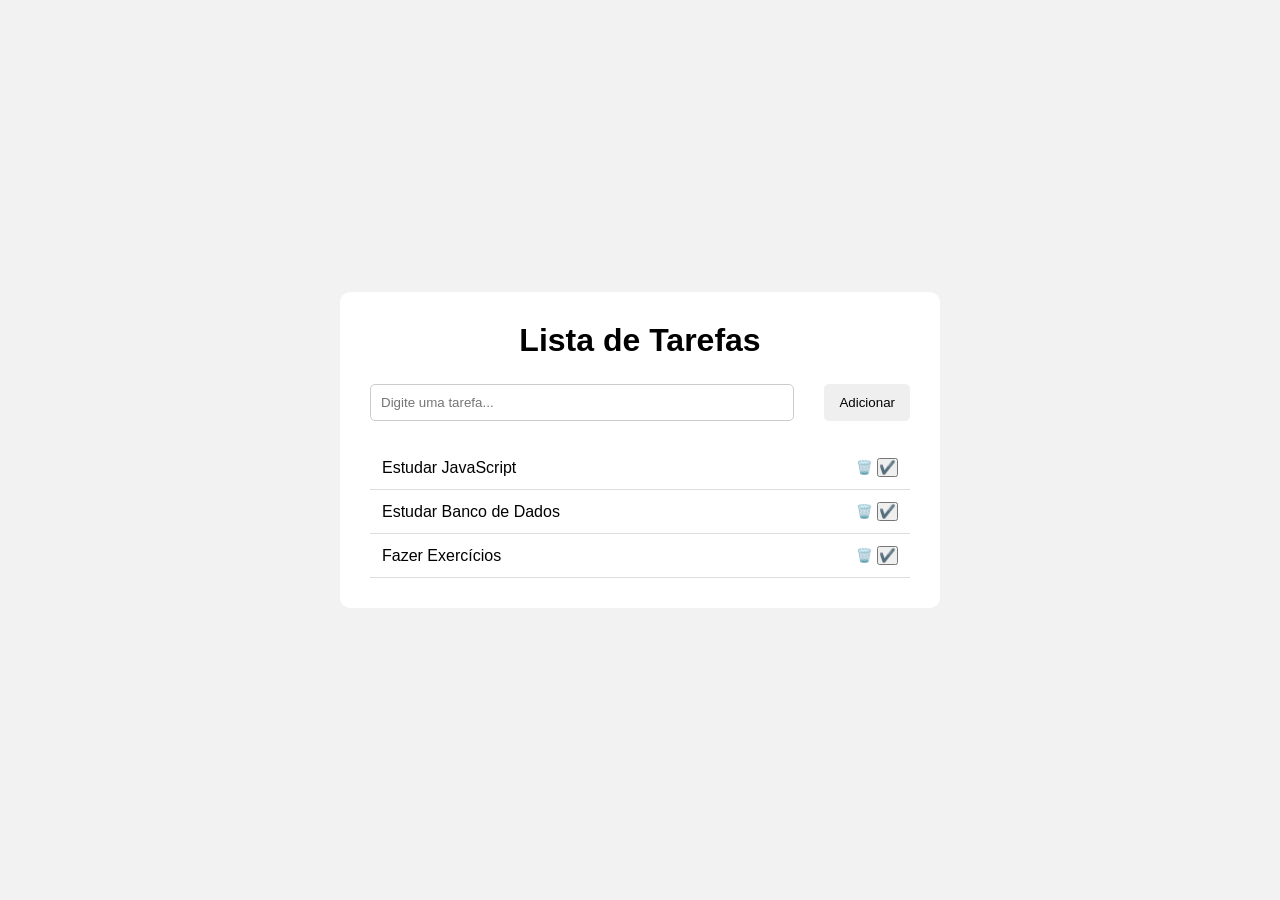
<file: index.html>
<!DOCTYPE html>
<html lang="en">
<head>
    <meta charset="UTF-8">
    <meta name="viewport" content="width=device-width, initial-scale=1.0">
    <title>Lista de Tarefas</title>
    <link rel="stylesheet" href="lista-de-tarefas/css/style.css">
</head>
<body>
    <main class="container">
        <h1>Lista de Tarefas</h1>

        <section class="form-tarefa">
            <input type="text" id="tarefa" placeholder="Digite uma tarefa...">
            <button id="btnAdicionar">Adicionar</button>
        </section>

        <ul id="listaTarefas">
            <li class="tarefa">
                <span>Estudar JavaScript</span>
                <div class="acoes">
                    <button class="btn-excluir">🗑️</button>
                    <button class="btn-concluir">✔️</button>
                </div>
            </li>
            <li class="tarefa">
                <span>Estudar Banco de Dados</span>
                <div class="acoes">
                    <button class="btn-excluir">🗑️</button>
                    <button class="btn-concluir">✔️</button>
                </div>
            </li>
            <li class="tarefa">
                <span>Fazer Exercícios</span>
                <div class="acoes">
                    <button class="btn-excluir">🗑️</button>
                    <button class="btn-concluir">✔️</button>
                </div>
            </li>
        </ul>
    </main>

    <script src="lista-de-tarefas/js/script.js"></script>
</body>
</html>
</file>
<file: lista-de-tarefas/css/style.css>
*{
    margin: 0;
    padding: 0;
    box-sizing: border-box;
}

body{
    font-family: Arial, sans-serif;
    background-color: #f2f2f2; /*A tela ficou dessa cor*/

    min-height: 100vh;

    display: flex;
    justify-content: center; /*Ajusta no centro da tela*/
    align-items: center;
}

.container{
    background-color: white; /*A caixa ficou dessa cor*/

    width: 90%; /*Tamanho da caixa em relação a tela*/
    max-width: 600px; /*O máximo que a caixa pode ir*/

    padding: 30Px;

    border-radius: 10px;
}

h1{ /*Configurações o H1*/
    text-align: center;
    margin-bottom: 25px;
}

.form-tarefa {
    display: flex;
    gap: 30px; /*Espaço entre o espaço de texto e o botão de ADICIONAR*/
    margin-bottom: 25px;
}

.form-tarefa input { /*Espaço de texto adicionar*/
    flex: 1; /*Analisa essa configuração*/

    padding: 10px;/*Espaço entre o contéudo e caixa*/

    border: 1px solid #ccc;
    border-radius: 5px;
}

.form-tarefa button {
    padding: 10px 15px;

    border: none;
    border-radius: 5px;

    cursor: pointer; /* 'mãozinha' do mouse*/
}

#listaTarefas {
    list-style: none; /*tira as bolinhas da lista*/
}

.tarefa {
    display: flex; /* 'separou' o texto do botão*/
    justify-content: space-between;
    align-items: center;

    padding: 12px;

    border-bottom: 1px solid #ddd;
}

.tarefa.concluida span {
    text-decoration: line-through; /*Coloca uma linha no nome*/
    opacity: 0.5;
}

.btn-excluir{
    border: none; /*Tira a borda e a cor de fundo*/
    background: none;

    cursor: pointer;
}
</file>
